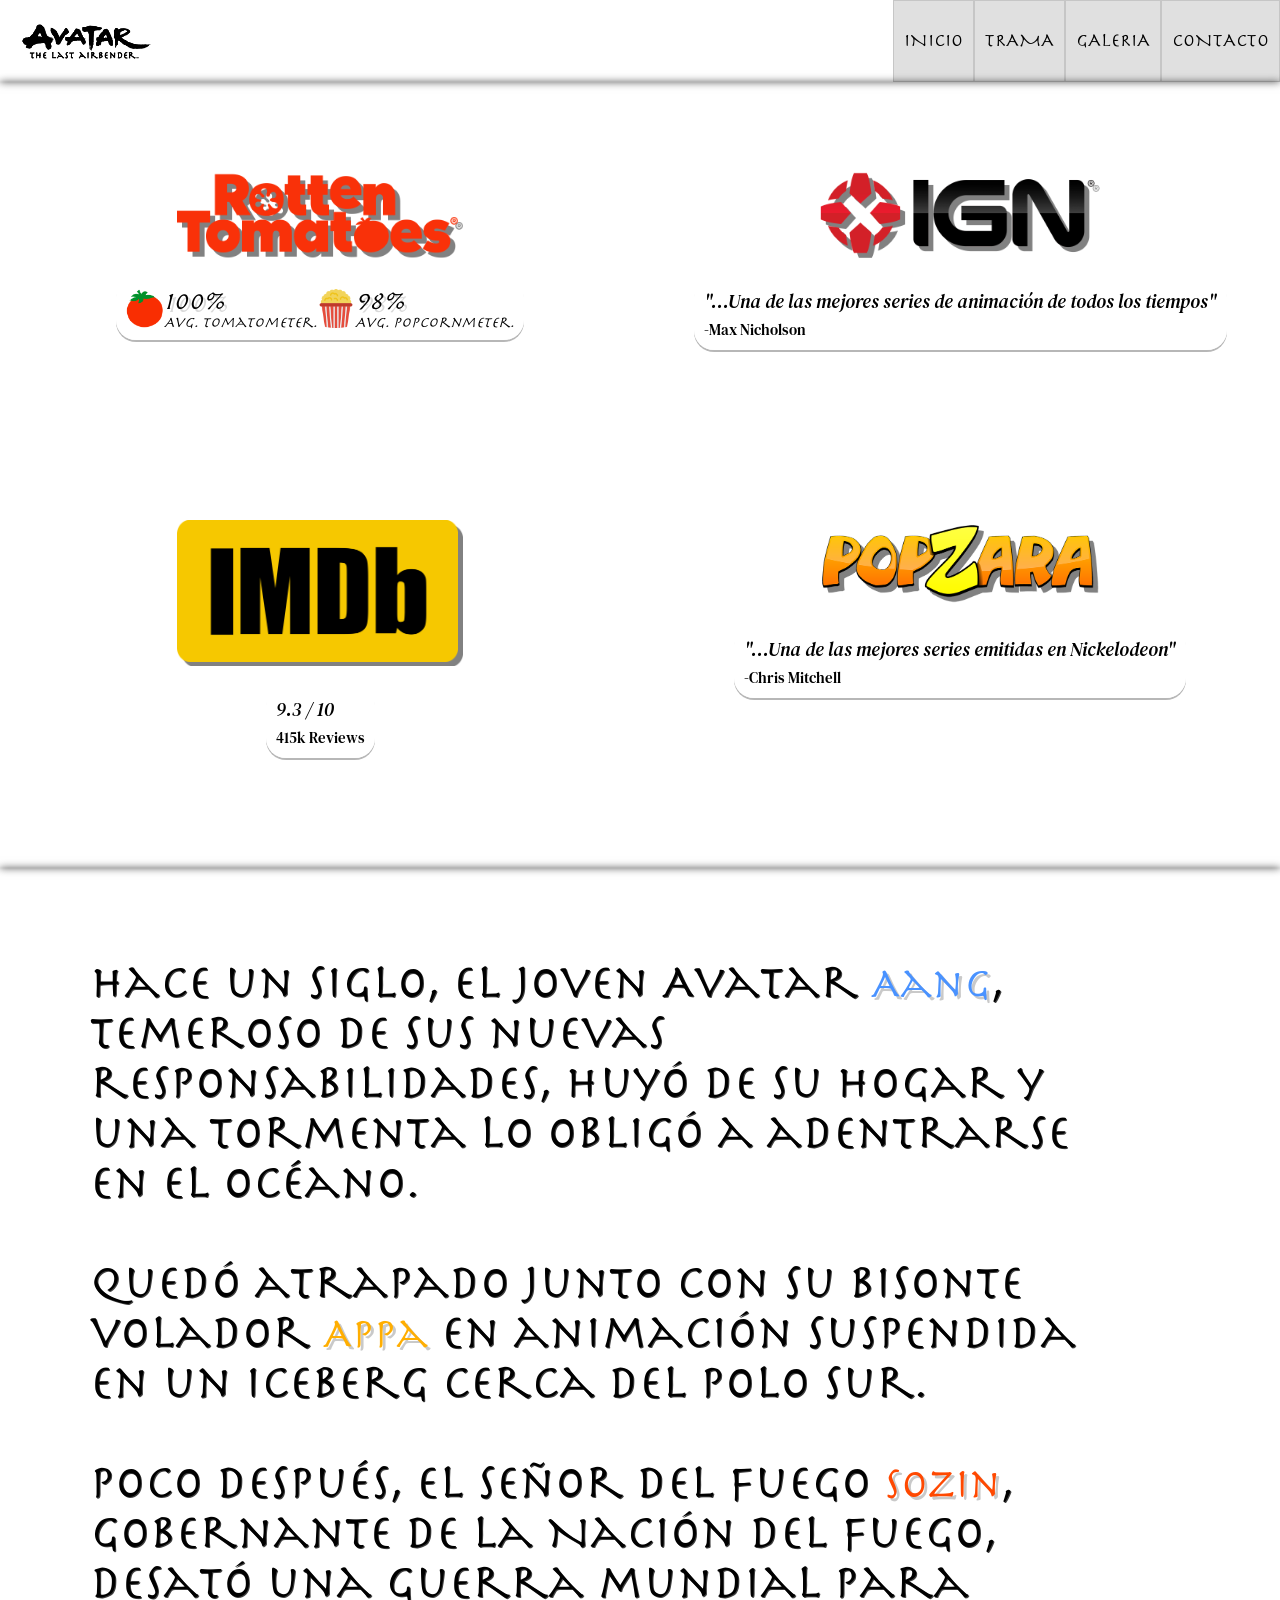
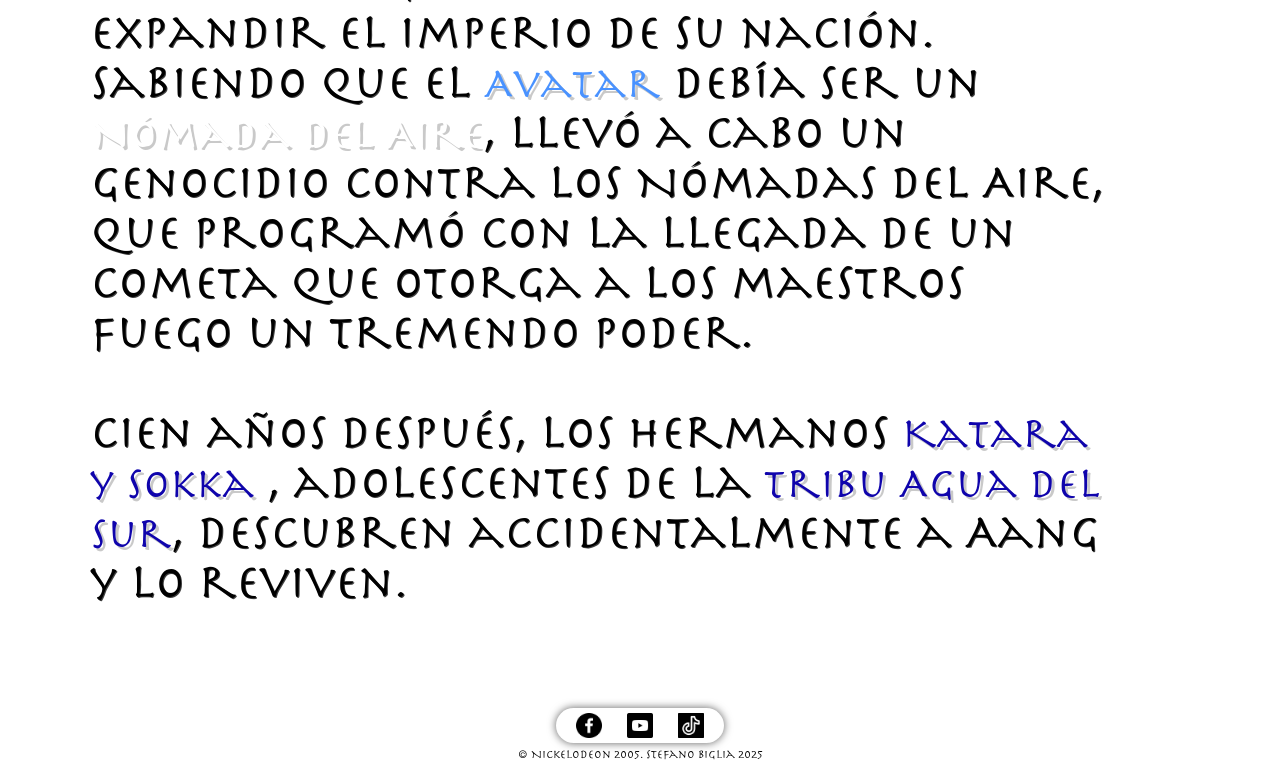
<file: index.html>
<!DOCTYPE html>
<html lang="es">
<head>
    <meta charset="UTF-8">
    <meta name="viewport" content="width=device-width, initial-scale=1.0">
    <title>Avatar: The Last Airbender. Sitio Web No Oficial (Inicio)</title>
    <link rel="stylesheet" type="text/css" href="./css/style.css"/>
    <link rel="preconnect" href="https://fonts.googleapis.com">
    <link rel="preconnect" href="https://fonts.gstatic.com" crossorigin>
    <link href="https://fonts.googleapis.com/css2?family=DM+Serif+Text:ital@0;1&display=swap" rel="stylesheet">
    <link rel="preconnect" href="https://fonts.googleapis.com">
    <link rel="preconnect" href="https://fonts.gstatic.com" crossorigin>
    <link href="https://fonts.googleapis.com/css2?family=DM+Serif+Text:ital@0;1&family=Merriweather:ital,opsz,wght@0,18..144,300..900;1,18..144,300..900&family=Tektur:wght@400..900&display=swap" rel="stylesheet">
</head>
<body>
    <header>
        <a href="index.html"><img id="imagen_logo" src="./imagenes/logo_atla.png" alt="Logo de Avatar: The Last Airbender"> </a>
        <div id="boton_hamburguesa" class="shadow_bg"><img src="./imagenes/menu_hamburguesa.png" style="height: 100%;"></div>
        <nav id="navegador_header">
            <a href="index.html"><p>INICIO</p></a>
            <a href="trama.html"><p>TRAMA</p></a>
            <a href="galeria.html"><p>GALERIA</p></a>
            <a href="contacto.html"><p>CONTACTO</p></a>
        </nav>
    </header>

    <section class="container_styles shadow_bg">
        <video class="video_background" src="./imagenes/video_background.mp4" autoplay muted loop></video>    
        <div id="reviews_wrapper">
            <article class="container_review">
                <a href="https://www.rottentomatoes.com/tv/avatar_the_last_airbender" target="_blank" rel="noopener noreferrer">
                    <img src="./imagenes/rotten tomatoes.png" alt="Logo de Rotten Tomatoes.">
                </a>
                <div id="tomatometer_reviews">
                    <img src="./imagenes/Rotten_Tomatoes score.png" alt="Icono de Tomatometer.">
                    <div>
                        <p class="tomatometer_main_text">
                            100%
                        </p>
                        <p class="tomatometer_secondary_text">
                            Avg. Tomatometer.
                        </p>
                    </div>
                    <img src="./imagenes/popcornmeter.png" alt="Icono de Popcornmeter.">
                    <div>
                        <p class="tomatometer_main_text">
                            98%
                        </p>
                        <p class="tomatometer_secondary_text">
                            Avg. Popcornmeter.
                        </p>
                    </div>
                </div>         
            </article>

            <article class="container_review">
                <a href="https://www.ign.com/articles/2015/10/06/avatar-the-last-airbender-the-complete-series-dvd-review" target="_blank" rel="noopener noreferrer">
                    <img src="./imagenes/ign logo.png" alt="Logo de IGN">
                </a>
                <div>
                    <p class="review_main_text">"...Una de las mejores series de animación de todos los tiempos"</p>
                    <p class="review_secondary_text" style="margin-top: 5px;">-Max Nicholson</p>
                </div>         
            </article>

            <article class="container_review">
                <a href="https://www.imdb.com/title/tt0417299/" target="_blank" rel="noopener noreferrer"><img src="./imagenes/imbd.png" alt="Logo de IMDB"></a>
                <div>
                    <p class="review_main_text">9.3 / 10</p>
                    <p class="review_secondary_text" style="margin-top: 5px;">415k Reviews</p>
                </div>         
            </article>

            <article class="container_review">
                <a href="https://www.popzara.com/movies/blu-ray-dvd-reviews/avatar-the-last-airbender-the-complete-series/" target="_blank" rel="noopener noreferrer"><img src="./imagenes/popzara_logo.png" alt="Logo de Popzara"></a>
                <div>
                    <p class="review_main_text">"...Una de las mejores series emitidas en Nickelodeon"</p>
                    <p class="review_secondary_text" style="margin-top: 5px;">-Chris Mitchell</p>
                </div>         
            </article>
        </div>     
    </section>

    <section id="container_sinapsis" class="container_styles">
        <video id="video_sinapsis" class="video_background" src="./imagenes/video_sinapsis.mp4" autplay muted loop></video>
        <p class="texto_sinapsis">
            Hace un siglo, el joven Avatar <span class="texto_remarcado" style="color: rgb(73, 146, 255);">Aang</span>, temeroso de sus nuevas responsabilidades, huyó de su hogar y una tormenta lo obligó a adentrarse en el océano.<br><br>
            Quedó atrapado junto con su bisonte volador <span class="texto_remarcado" style="color: rgb(255, 174, 1);">Appa</span> en animación suspendida en un iceberg cerca del Polo Sur.<br><br>
            Poco después, el Señor del Fuego <span class="texto_remarcado" style="color: rgb(255, 73, 1);">Sozin</span>, gobernante de la Nación del Fuego, desató una guerra mundial para expandir el imperio de su nación. Sabiendo que el <span class="texto_remarcado" style="color: rgb(73, 146, 255);">Avatar</span> debía ser un <span class="texto_remarcado" style="color: rgb(255, 255, 255);">Nómada del Aire</span>, llevó a cabo un genocidio contra los Nómadas del Aire, que programó con la llegada de un cometa que otorga a los maestros fuego un tremendo poder.<br><br>
            Cien años después, los hermanos <span class="texto_remarcado" style="color: rgb(15, 4, 172);">Katara y Sokka</span> , adolescentes de la <span class="texto_remarcado" style="color: rgb(15, 4, 172);">Tribu Agua del Sur</span>, descubren accidentalmente a Aang y lo reviven.
        </p>
        <footer>
            <div id="redes_sociales_footer">
                <a href="https://www.facebook.com/avatarthelastairbenderla/?brand_redir=104956949616#" target="_blank" rel="noopener noreferrer"><img src="./imagenes/facebook.png" alt="Icono de Facebook."></a>
                <a href="https://www.youtube.com/@avatarthelastairbender" target="_blank" rel="noopener noreferrer"><img src="./imagenes/youtube.png" alt="Icono de Youtube."></a>
                <a href="https://www.tiktok.com/@AvatarLegends" target="_blank" rel="noopener noreferrer"><img src="./imagenes/tiktok.png" alt="Icono de Tiktok."></a>
            </div>
            <p id="texto_footer">© Nickelodeon 2005. Stefano Biglia 2025</p>
        </footer>
    </section>
    <script>
        const botonHamburguesa = document.getElementById('boton_hamburguesa');
        const navHeader = document.getElementById('navegador_header');

        botonHamburguesa.addEventListener('click', () => {
            navHeader.classList.toggle('active');
            botonHamburguesa.classList.toggle('click');
        });
    </script> 
</body>
</html>
</file>
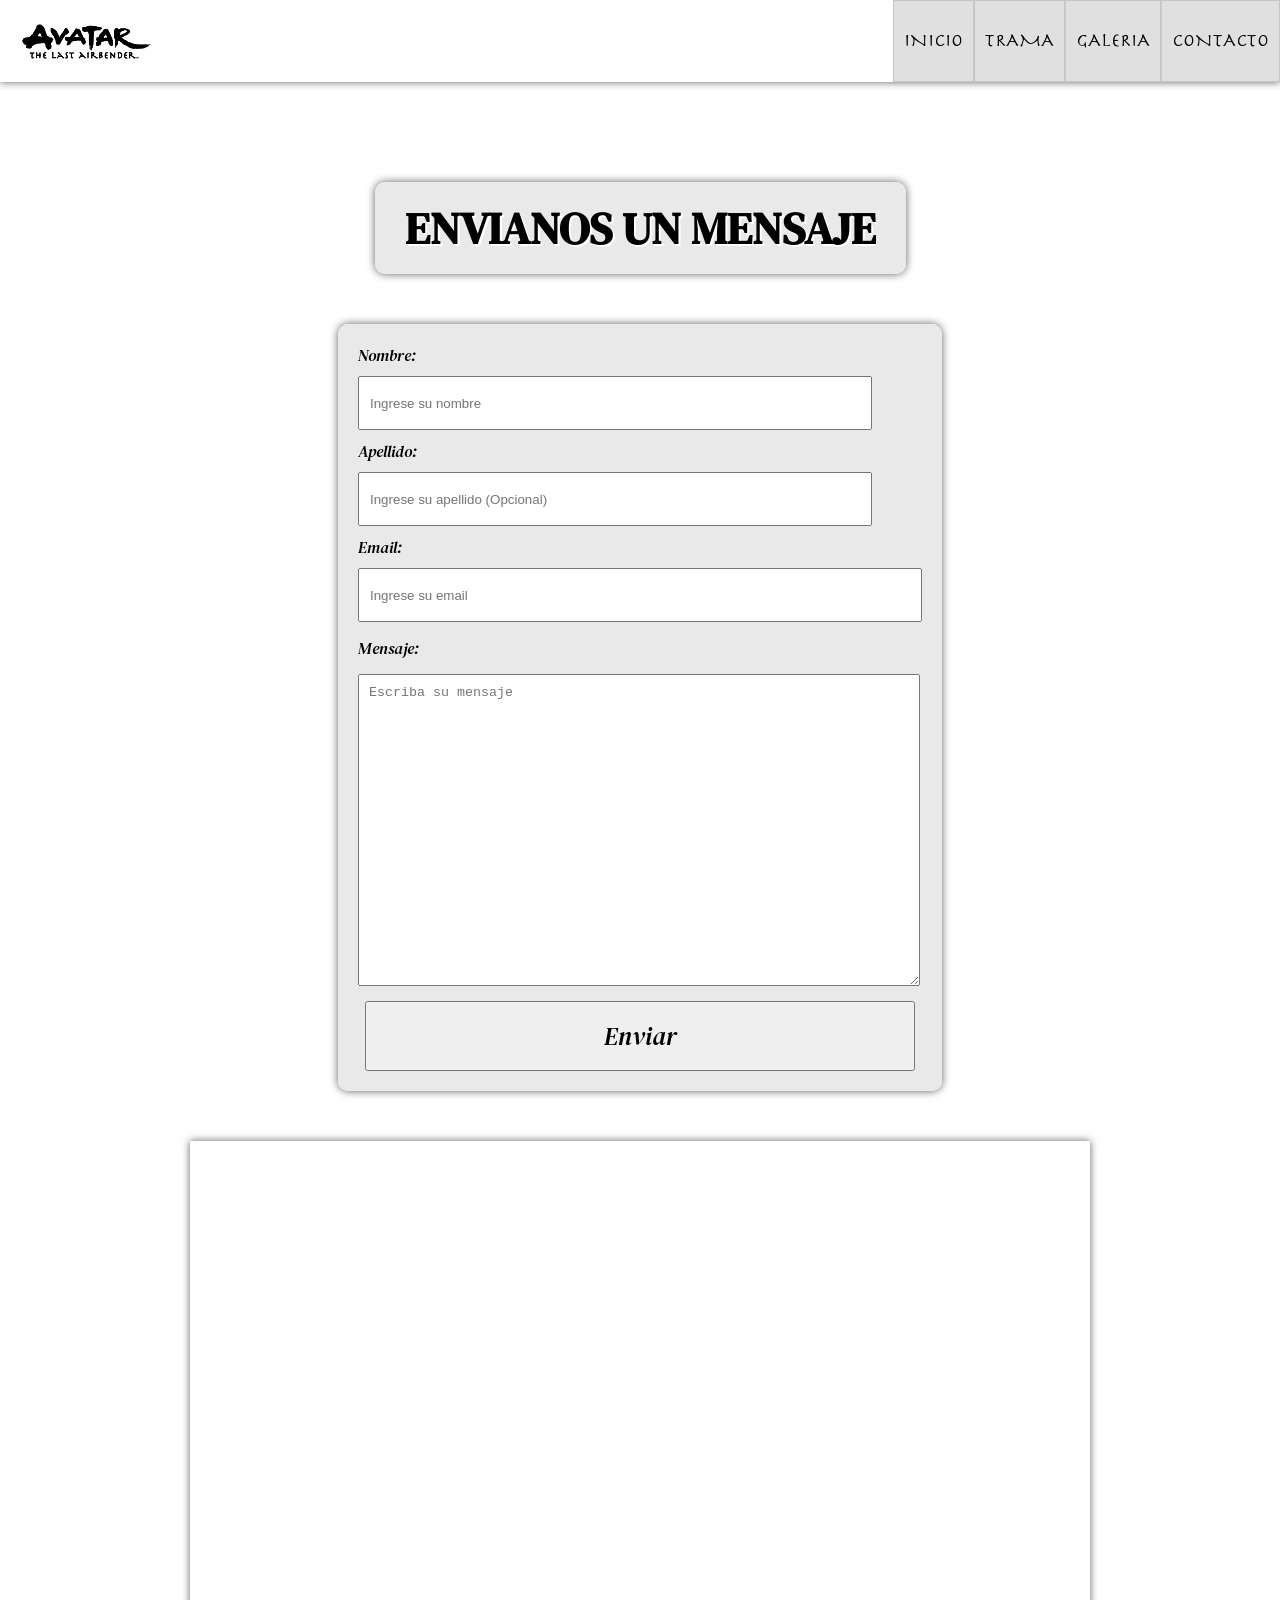
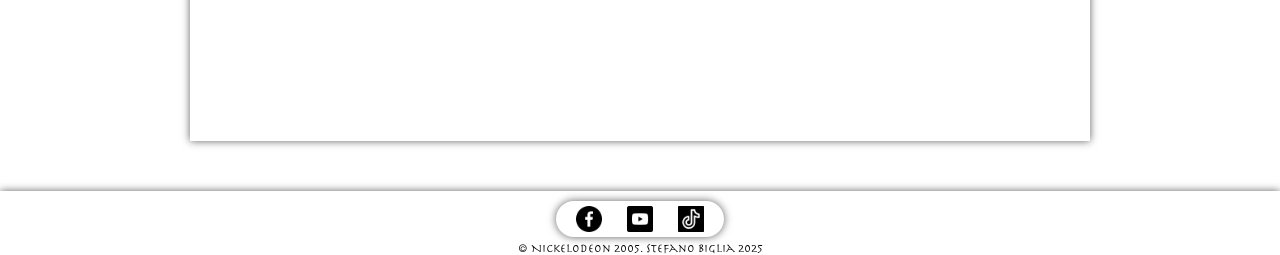
<file: contacto.html>
<!DOCTYPE html>
<html lang="es">
<head>
    <meta charset="UTF-8">
    <meta name="viewport" content="width=device-width, initial-scale=1.0">
    <title>Avatar: The Last Airbender. Sitio Web No Oficial (Contacto)</title>
    <link rel="stylesheet" type="text/css" href="./css/style.css"/>
    <link rel="preconnect" href="https://fonts.googleapis.com">
    <link rel="preconnect" href="https://fonts.gstatic.com" crossorigin>
    <link href="https://fonts.googleapis.com/css2?family=DM+Serif+Text:ital@0;1&display=swap" rel="stylesheet">
    <link rel="preconnect" href="https://fonts.googleapis.com">
    <link rel="preconnect" href="https://fonts.gstatic.com" crossorigin>
    <link href="https://fonts.googleapis.com/css2?family=DM+Serif+Text:ital@0;1&family=Merriweather:ital,opsz,wght@0,18..144,300..900;1,18..144,300..900&family=Tektur:wght@400..900&display=swap" rel="stylesheet">
</head>
<body>
    <header class="shadow_bg">
        <a href="index.html"><img id="imagen_logo" src="./imagenes/logo_atla.png" alt="Logo de Avatar: The Last Airbender"> </a>
        <div id="boton_hamburguesa" class="shadow_bg"><img src="./imagenes/menu_hamburguesa.png" style="height: 100%;"></div>
        <nav id="navegador_header">
            <a href="index.html"><p>INICIO</p></a>
            <a href="trama.html"><p>TRAMA</p></a>
            <a href="galeria.html"><p>GALERIA</p></a>
            <a href="contacto.html"><p>CONTACTO</p></a>
        </nav>
    </header>
    <div id="main_container_contacto" class="container_styles">
        <video class="video_background" src="./imagenes/video_background.mp4" autoplay muted loop></video> 
        <section id="container_contacto">
            <h1 id="h1_contacto" class="shadow_bg"><p>ENVIANOS UN MENSAJE</p></h1>
            <div id="form_wrapper" class="shadow_bg">
                <form action="contacto.html" method="get" id="form_contacto">
                    <label for="nombre">Nombre:</label>
                    <input type="text" id="nombre" name="nombre" placeholder="Ingrese su nombre" required/>
                    <label for="apellido">Apellido:</label>
                    <input type="text" id="apellido" name="apellido" placeholder="Ingrese su apellido (Opcional)"/>
                    <label for="email">Email:</label>
                    <input type="email" id="email" name="email" placeholder="Ingrese su email" required/>          
                </form>
                <label for="mensaje">Mensaje:</label>
                <textarea form="form_contacto" placeholder="Escriba su mensaje" id="mensaje" name="mensaje" required></textarea>
                <div id="button_wrapper">
                    <button id="boton_enviar" form="form_contacto"><p>Enviar</p></button>
                </div>
            </div> 
        </section>
        <iframe id="mapa_google" class="shadow_bg" src="https://www.google.com/maps/embed?pb=!1m18!1m12!1m3!1d3282.5591441865326!2d-58.604605923529405!3d-34.64057945944709!2m3!1f0!2f0!3f0!3m2!1i1024!2i768!4f13.1!3m3!1m2!1s0x95bc951c0fe2d9f5%3A0x9f1c540898efecbe!2sUTN%20HAEDO!5e0!3m2!1ses-419!2sar!4v1758994268996!5m2!1ses-419!2sar" width="900" height="600" style="border:0;" allowfullscreen="" loading="lazy" referrerpolicy="no-referrer-when-downgrade"></iframe>   
    </div>

    <footer class="shadow_bg">
        <div id="redes_sociales_footer">
            <a href="https://www.facebook.com/avatarthelastairbenderla/?brand_redir=104956949616#" target="_blank" rel="noopener noreferrer"><img src="./imagenes/facebook.png" alt="Icono de Facebook."></a>
            <a href="https://www.youtube.com/@avatarthelastairbender" target="_blank" rel="noopener noreferrer"><img src="./imagenes/youtube.png" alt="Icono de Youtube."></a>
            <a href="https://www.tiktok.com/@AvatarLegends" target="_blank" rel="noopener noreferrer"><img src="./imagenes/tiktok.png" alt="Icono de Tiktok."></a>
        </div>
        <p id="texto_footer">© Nickelodeon 2005. Stefano Biglia 2025</p>
    </footer>
    
    <script>
        const botonHamburguesa = document.getElementById('boton_hamburguesa');
        const navHeader = document.getElementById('navegador_header');

        botonHamburguesa.addEventListener('click', () => {
            navHeader.classList.toggle('active');
            botonHamburguesa.classList.toggle('click');
        });
    </script> 
</body>
</html>
</file>
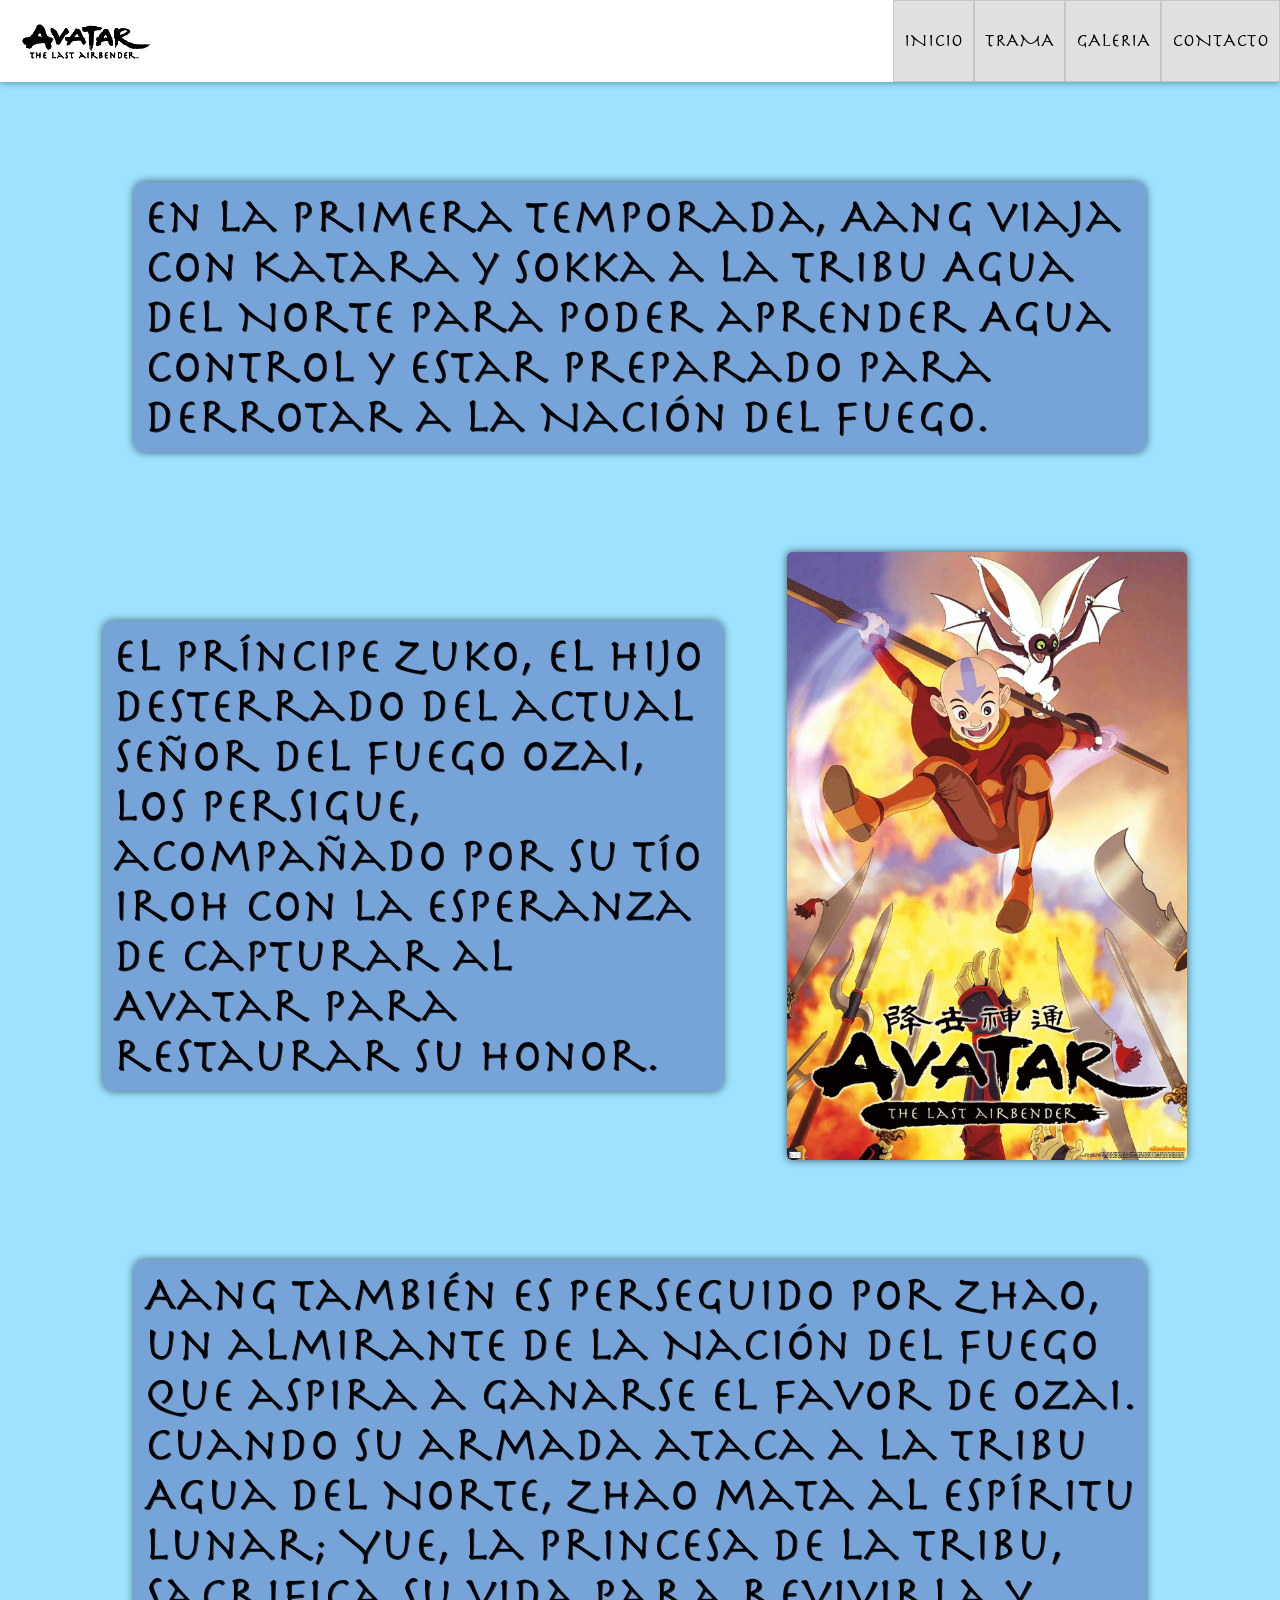
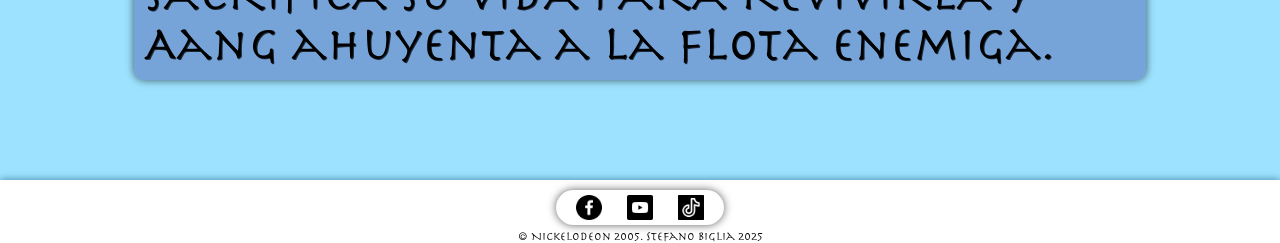
<file: temporada_1.html>
<!DOCTYPE html>
<html lang="en">
<head>
    <meta charset="UTF-8">
    <meta name="viewport" content="width=device-width, initial-scale=1.0">
    <title>Avatar: The Last Airbender. Sitio Web No Oficial (Temporada 1)</title>
    <link rel="stylesheet" type="text/css" href="./css/style.css"/>
    <link rel="preconnect" href="https://fonts.googleapis.com">
    <link rel="preconnect" href="https://fonts.gstatic.com" crossorigin>
    <link href="https://fonts.googleapis.com/css2?family=DM+Serif+Text:ital@0;1&display=swap" rel="stylesheet">
    <link rel="preconnect" href="https://fonts.googleapis.com">
    <link rel="preconnect" href="https://fonts.gstatic.com" crossorigin>
    <link href="https://fonts.googleapis.com/css2?family=DM+Serif+Text:ital@0;1&family=Merriweather:ital,opsz,wght@0,18..144,300..900;1,18..144,300..900&family=Tektur:wght@400..900&display=swap" rel="stylesheet">
</head>
</head>
<body>
    <header>
        <a href="index.html"><img id="imagen_logo" src="./imagenes/logo_atla.png" alt="Logo de Avatar: The Last Airbender"> </a>
        <div id="boton_hamburguesa" class="shadow_bg"><img src="./imagenes/menu_hamburguesa.png" style="height: 100%;"></div>
        <nav id="navegador_header">
            <a href="index.html"><p>INICIO</p></a>
            <a href="trama.html"><p>TRAMA</p></a>
            <a href="galeria.html"><p>GALERIA</p></a>
            <a href="contacto.html"><p>CONTACTO</p></a>
        </nav>
    </header>
    <section class="container_principal_temporada container_styles shadow bg">
        <div class="sinapsis_temporada" style="background-color: rgba(0, 183, 255, 0.386);">
            <p class="texto_sinapsis shadow_bg" style="background-color: #343a975f;">
                En la primera temporada, Aang viaja con Katara y Sokka a la Tribu Agua del Norte para poder aprender Agua Control y estar preparado para derrotar a la Nación del Fuego.
            </p>
            <div class="container_sinapsis_imagen">
                <p class="texto_sinapsis texto_imagen shadow_bg" style="background-color: #343a975f;">
                    El Príncipe Zuko, el hijo desterrado del actual Señor del Fuego Ozai, los persigue, acompañado por su tío Iroh con la esperanza de capturar al Avatar para restaurar su honor.
                </p>
                <img src="./imagenes/season1 banner.jpg" class="imagen_sinapsis shadow_bg" alt="Banner de Avatar: The Last Airbender (Temporada 1)">
            </div>
            <p class="texto_sinapsis shadow_bg" style="background-color: #343a975f;">
                Aang también es perseguido por Zhao, un almirante de la Nación del Fuego que aspira a ganarse el favor de Ozai. Cuando su armada ataca a la Tribu Agua del Norte, Zhao mata al espíritu lunar; Yue, la princesa de la tribu, sacrifica su vida para revivirla y Aang ahuyenta a la flota enemiga.
            </p>     
        </div>
    </section>
    <footer class="shadow_bg">
        <div id="redes_sociales_footer">
            <a href="https://www.facebook.com/avatarthelastairbenderla/?brand_redir=104956949616#" target="_blank" rel="noopener noreferrer"><img src="./imagenes/facebook.png" alt="Icono de Facebook."></a>
            <a href="https://www.youtube.com/@avatarthelastairbender" target="_blank" rel="noopener noreferrer"><img src="./imagenes/youtube.png" alt="Icono de Youtube."></a>
            <a href="https://www.tiktok.com/@AvatarLegends" target="_blank" rel="noopener noreferrer"><img src="./imagenes/tiktok.png" alt="Icono de Tiktok."></a>
        </div>
        <p id="texto_footer">© Nickelodeon 2005. Stefano Biglia 2025</p>
    </footer>
    <script>
        const botonHamburguesa = document.getElementById('boton_hamburguesa');
        const navHeader = document.getElementById('navegador_header');

        botonHamburguesa.addEventListener('click', () => {
            navHeader.classList.toggle('active');
            botonHamburguesa.classList.toggle('click');
        });
    </script>    
</body>
</html>
</file>
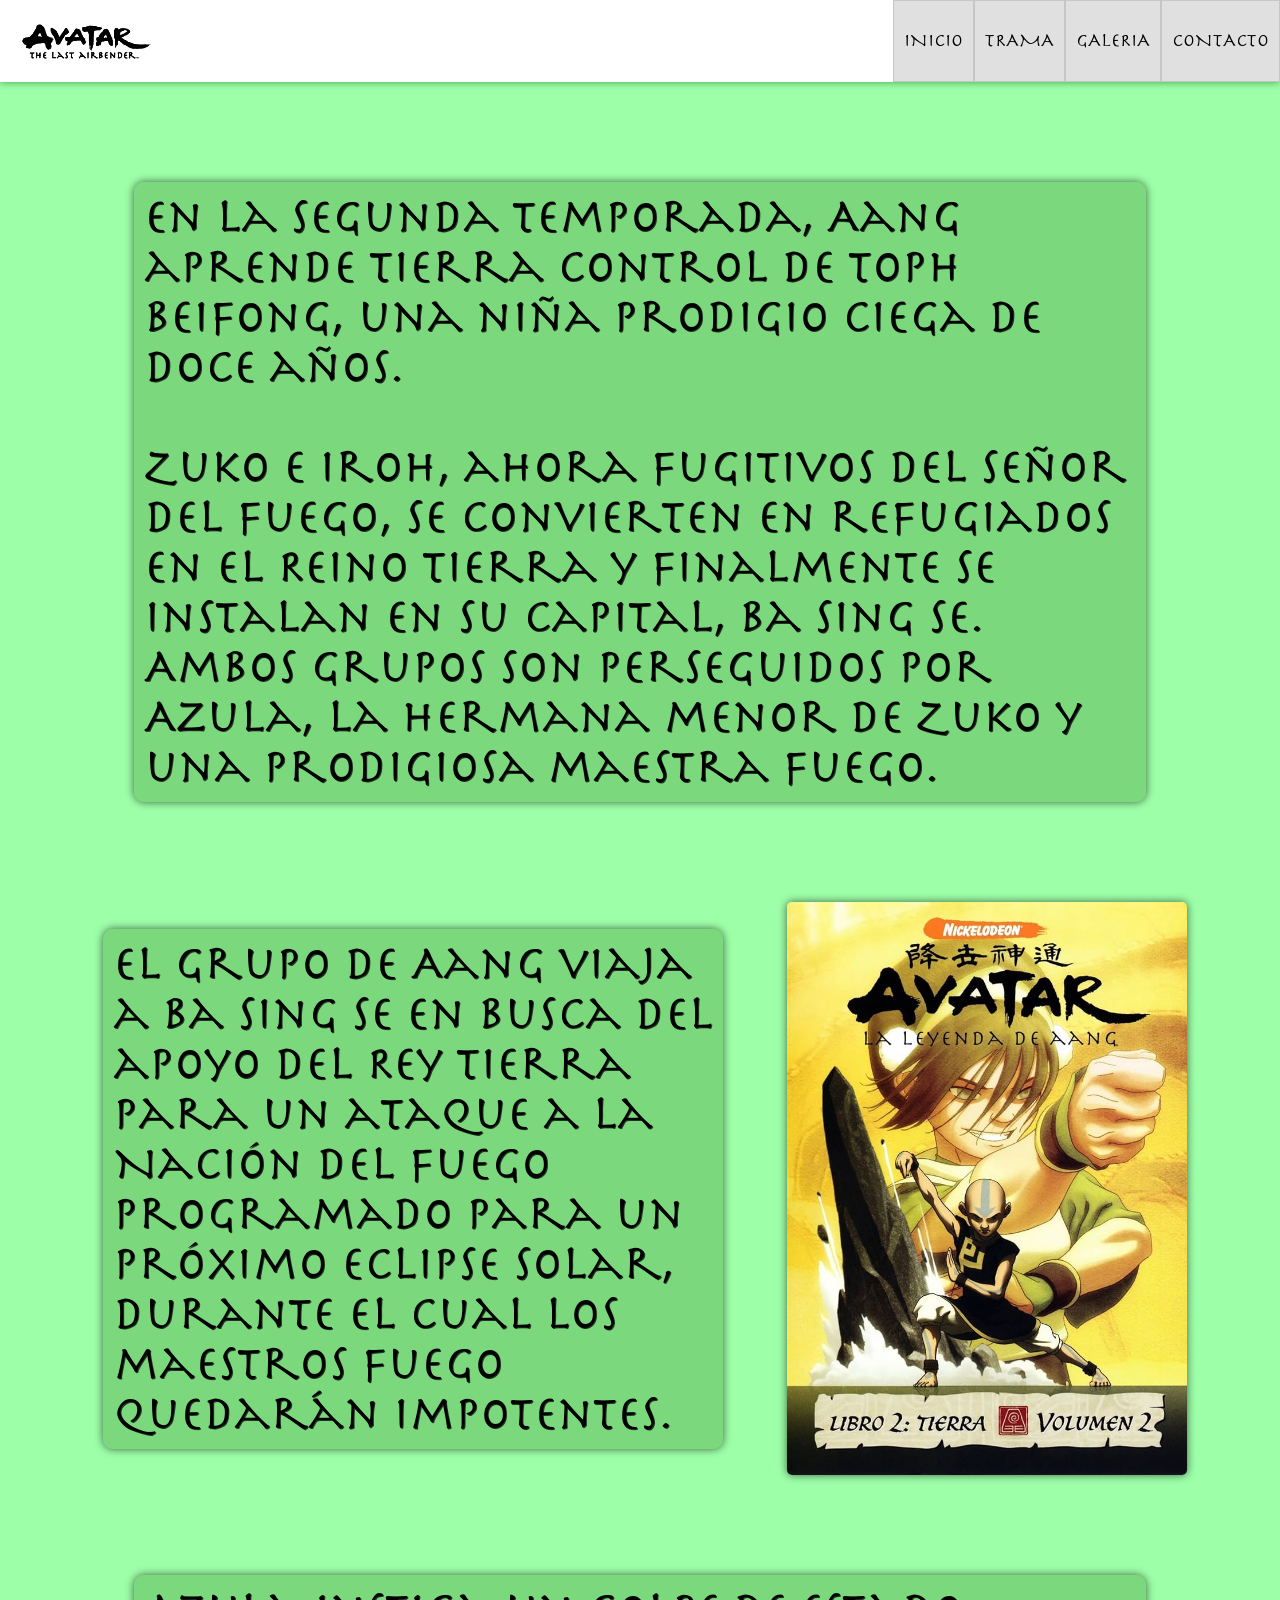
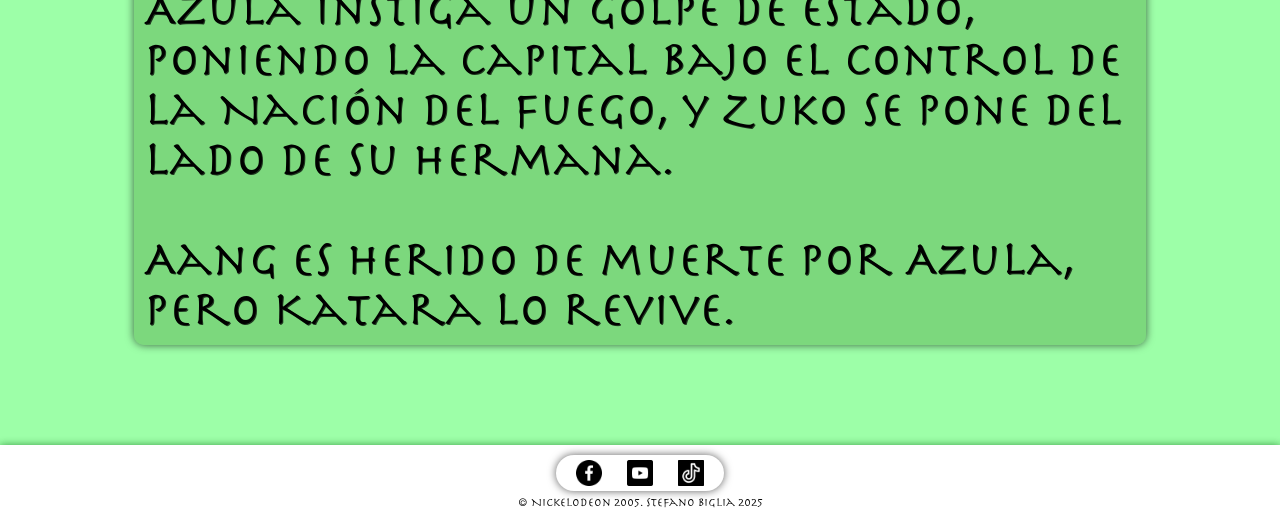
<file: temporada_2.html>
<!DOCTYPE html>
<html lang="en">
<head>
    <meta charset="UTF-8">
    <meta name="viewport" content="width=device-width, initial-scale=1.0">
    <title>Avatar: The Last Airbender. Sitio Web No Oficial (Temporada 2)</title>
    <link rel="stylesheet" type="text/css" href="./css/style.css"/>
    <link rel="preconnect" href="https://fonts.googleapis.com">
    <link rel="preconnect" href="https://fonts.gstatic.com" crossorigin>
    <link href="https://fonts.googleapis.com/css2?family=DM+Serif+Text:ital@0;1&display=swap" rel="stylesheet">
    <link rel="preconnect" href="https://fonts.googleapis.com">
    <link rel="preconnect" href="https://fonts.gstatic.com" crossorigin>
    <link href="https://fonts.googleapis.com/css2?family=DM+Serif+Text:ital@0;1&family=Merriweather:ital,opsz,wght@0,18..144,300..900;1,18..144,300..900&family=Tektur:wght@400..900&display=swap" rel="stylesheet">
</head>
</head>
<body>
    <header>
        <a href="index.html"><img id="imagen_logo" src="./imagenes/logo_atla.png" alt="Logo de Avatar: The Last Airbender"> </a>
        <div id="boton_hamburguesa" class="shadow_bg"><img src="./imagenes/menu_hamburguesa.png" style="height: 100%;"></div>
        <nav id="navegador_header">
            <a href="index.html"><p>INICIO</p></a>
            <a href="trama.html"><p>TRAMA</p></a>
            <a href="galeria.html"><p>GALERIA</p></a>
            <a href="contacto.html"><p>CONTACTO</p></a>
        </nav>
    </header>
    <section class="container_principal_temporada container_styles shadow bg">
        <div class="sinapsis_temporada" style="background-color: rgba(0, 255, 30, 0.386);">
            <p class="texto_sinapsis shadow_bg" style="background-color: #4397345f;">
                En la segunda temporada, Aang aprende Tierra Control de Toph Beifong, una niña prodigio ciega de doce años.<br><br>
                Zuko e Iroh, ahora fugitivos del Señor del Fuego, se convierten en refugiados en el Reino Tierra y finalmente se instalan en su capital, Ba Sing Se. Ambos grupos son perseguidos por Azula, la hermana menor de Zuko y una prodigiosa maestra Fuego.
            </p>
            <div class="container_sinapsis_imagen">
                <p class="texto_sinapsis texto_imagen shadow_bg" style="background-color: #4397345f;">
                    El grupo de Aang viaja a Ba Sing Se en busca del apoyo del Rey Tierra para un ataque a la Nación del Fuego programado para un próximo eclipse solar, durante el cual los maestros fuego quedarán impotentes.
                </p>
                <img src="./imagenes/season2 banner.jpg" class="imagen_sinapsis shadow_bg" alt="Banner de Avatar: The Last Airbender (Temporada 2)">
            </div>
            <p class="texto_sinapsis shadow_bg" style="background-color: #4397345f;">
                Azula instiga un golpe de Estado, poniendo la capital bajo el control de la Nación del Fuego, y Zuko se pone del lado de su hermana.<br><br>
                Aang es herido de muerte por Azula, pero Katara lo revive.
            </p>     
        </div>
    </section>
        <footer class="shadow_bg">
        <div id="redes_sociales_footer">
            <a href="https://www.facebook.com/avatarthelastairbenderla/?brand_redir=104956949616#" target="_blank" rel="noopener noreferrer"><img src="./imagenes/facebook.png" alt="Icono de Facebook."></a>
            <a href="https://www.youtube.com/@avatarthelastairbender" target="_blank" rel="noopener noreferrer"><img src="./imagenes/youtube.png" alt="Icono de Youtube."></a>
            <a href="https://www.tiktok.com/@AvatarLegends" target="_blank" rel="noopener noreferrer"><img src="./imagenes/tiktok.png" alt="Icono de Tiktok."></a>
        </div>
        <p id="texto_footer">© Nickelodeon 2005. Stefano Biglia 2025</p>
    </footer>
    <script>
        const botonHamburguesa = document.getElementById('boton_hamburguesa');
        const navHeader = document.getElementById('navegador_header');

        botonHamburguesa.addEventListener('click', () => {
            navHeader.classList.toggle('active');
            botonHamburguesa.classList.toggle('click');
        });
    </script> 
</body>
</html>
</file>
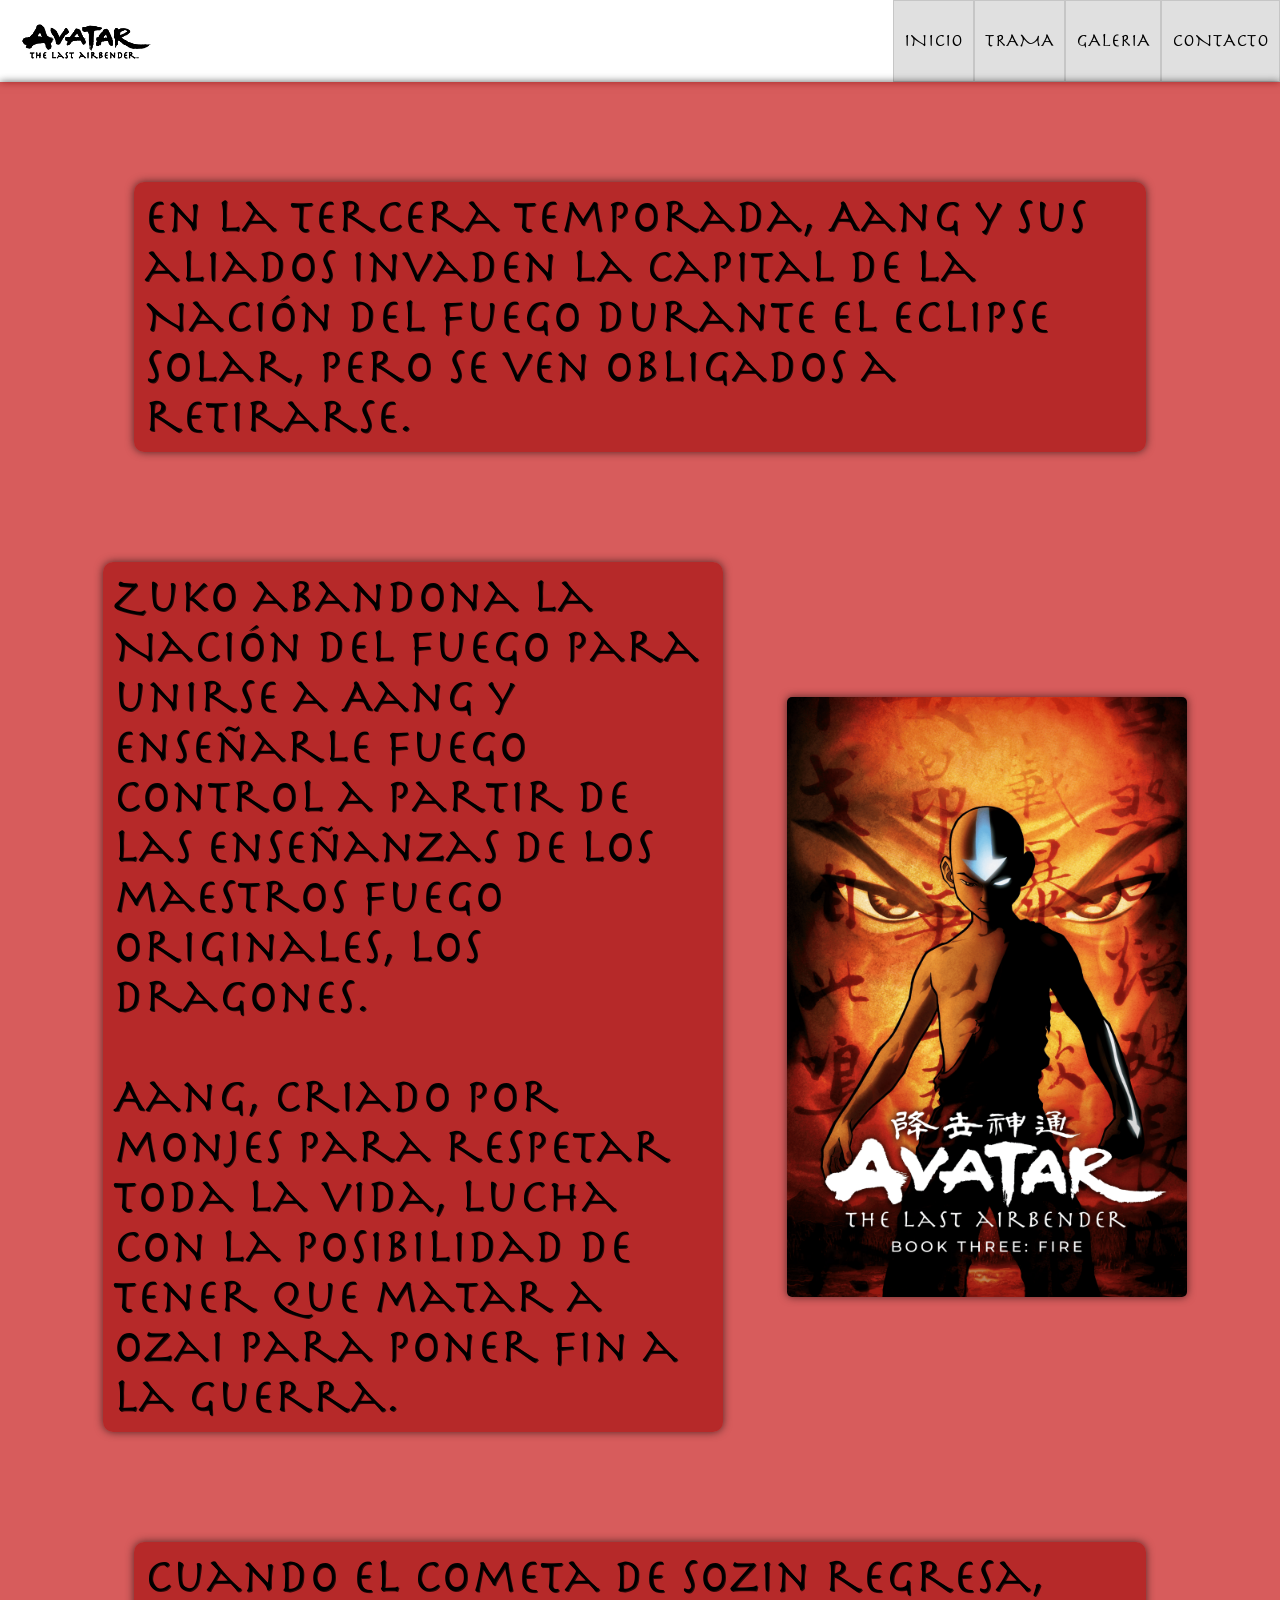
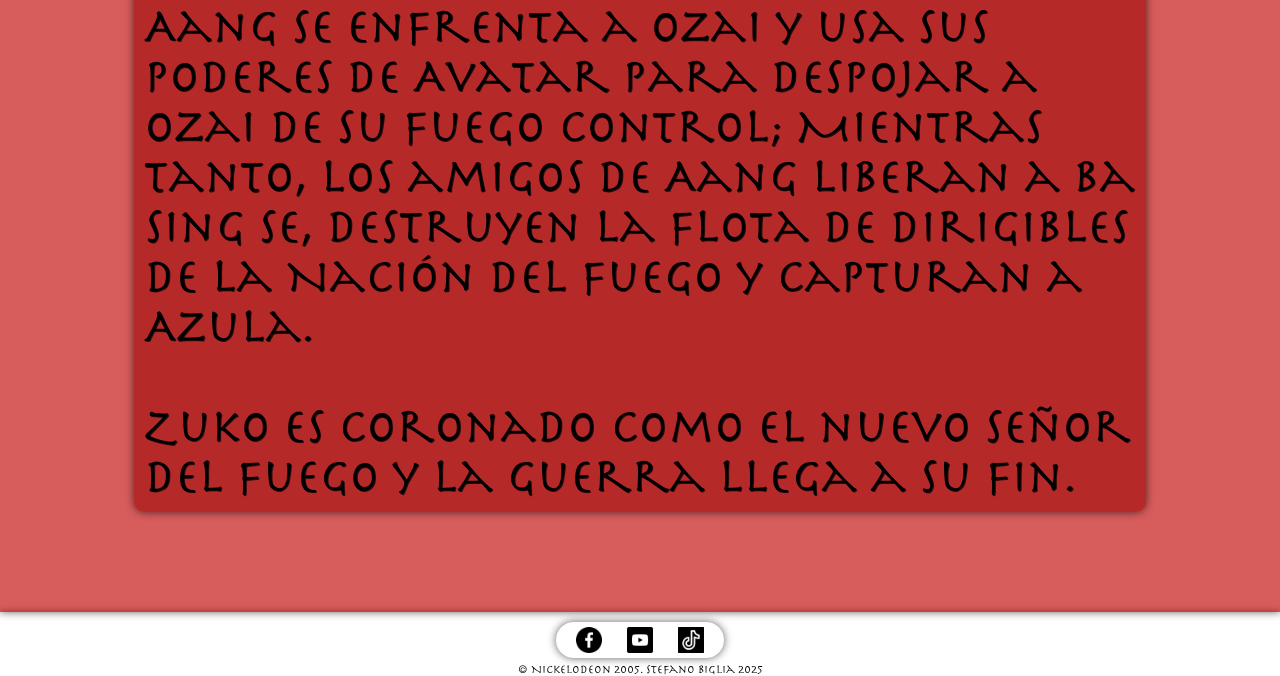
<file: temporada_3.html>
<!DOCTYPE html>
<html lang="en">
<head>
    <meta charset="UTF-8">
    <meta name="viewport" content="width=device-width, initial-scale=1.0">
    <title>Avatar: The Last Airbender. Sitio Web No Oficial (Temporada 3)</title>
    <link rel="stylesheet" type="text/css" href="./css/style.css"/>
    <link rel="preconnect" href="https://fonts.googleapis.com">
    <link rel="preconnect" href="https://fonts.gstatic.com" crossorigin>
    <link href="https://fonts.googleapis.com/css2?family=DM+Serif+Text:ital@0;1&display=swap" rel="stylesheet">
    <link rel="preconnect" href="https://fonts.googleapis.com">
    <link rel="preconnect" href="https://fonts.gstatic.com" crossorigin>
    <link href="https://fonts.googleapis.com/css2?family=DM+Serif+Text:ital@0;1&family=Merriweather:ital,opsz,wght@0,18..144,300..900;1,18..144,300..900&family=Tektur:wght@400..900&display=swap" rel="stylesheet">
</head>
</head>
<body>
    <header>
        <a href="index.html"><img id="imagen_logo" src="./imagenes/logo_atla.png" alt="Logo de Avatar: The Last Airbender"> </a>
        <div id="boton_hamburguesa" class="shadow_bg"><img src="./imagenes/menu_hamburguesa.png" style="height: 100%;"></div>
        <nav id="navegador_header">
            <a href="index.html"><p>INICIO</p></a>
            <a href="trama.html"><p>TRAMA</p></a>
            <a href="galeria.html"><p>GALERIA</p></a>
            <a href="contacto.html"><p>CONTACTO</p></a>
        </nav>
    </header>
    <section class="container_principal_temporada container_styles shadow_bg">
        <div class="sinapsis_temporada" style="background-color: rgba(194, 5, 5, 0.651);">
            <p class="texto_sinapsis shadow_bg" style="background-color: #a0060695;">
                En la tercera temporada, Aang y sus aliados invaden la capital de la Nación del Fuego durante el eclipse solar, pero se ven obligados a retirarse.
            </p>
            <div class="container_sinapsis_imagen">
                <p class="texto_sinapsis texto_imagen shadow_bg" style="background-color: #a0060695;">
                    Zuko abandona la Nación del Fuego para unirse a Aang y enseñarle Fuego Control a partir de las enseñanzas de los maestros Fuego originales, los dragones.<br><br>
                    Aang, criado por monjes para respetar toda la vida, lucha con la posibilidad de tener que matar a Ozai para poner fin a la guerra.               
                </p>
                <img src="./imagenes/season3 banner.png" class="imagen_sinapsis shadow_bg" alt="Banner de Avatar: The Last Airbender (Temporada 3)">
            </div>
            <p class="texto_sinapsis shadow_bg" style="background-color: #a0060695;">
                Cuando el cometa de Sozin regresa, Aang se enfrenta a Ozai y usa sus poderes de Avatar para despojar a Ozai de su Fuego Control; Mientras tanto, los amigos de Aang liberan a Ba Sing Se, destruyen la flota de dirigibles de la Nación del Fuego y capturan a Azula.<br><br>
                Zuko es coronado como el nuevo Señor del Fuego y la guerra llega a su fin.
            </p>     
        </div>
    </section>
    <footer class="shadow_bg">
        <div id="redes_sociales_footer">
            <a href="https://www.facebook.com/avatarthelastairbenderla/?brand_redir=104956949616#" target="_blank" rel="noopener noreferrer"><img src="./imagenes/facebook.png" alt="Icono de Facebook."></a>
            <a href="https://www.youtube.com/@avatarthelastairbender" target="_blank" rel="noopener noreferrer"><img src="./imagenes/youtube.png" alt="Icono de Youtube."></a>
            <a href="https://www.tiktok.com/@AvatarLegends" target="_blank" rel="noopener noreferrer"><img src="./imagenes/tiktok.png" alt="Icono de Tiktok."></a>
        </div>
        <p id="texto_footer">© Nickelodeon 2005. Stefano Biglia 2025</p>
    </footer>  
    <script>
        const botonHamburguesa = document.getElementById('boton_hamburguesa');
        const navHeader = document.getElementById('navegador_header');

        botonHamburguesa.addEventListener('click', () => {
            navHeader.classList.toggle('active');
            botonHamburguesa.classList.toggle('click');
        });
    </script>  
</body>
</html>
</file>
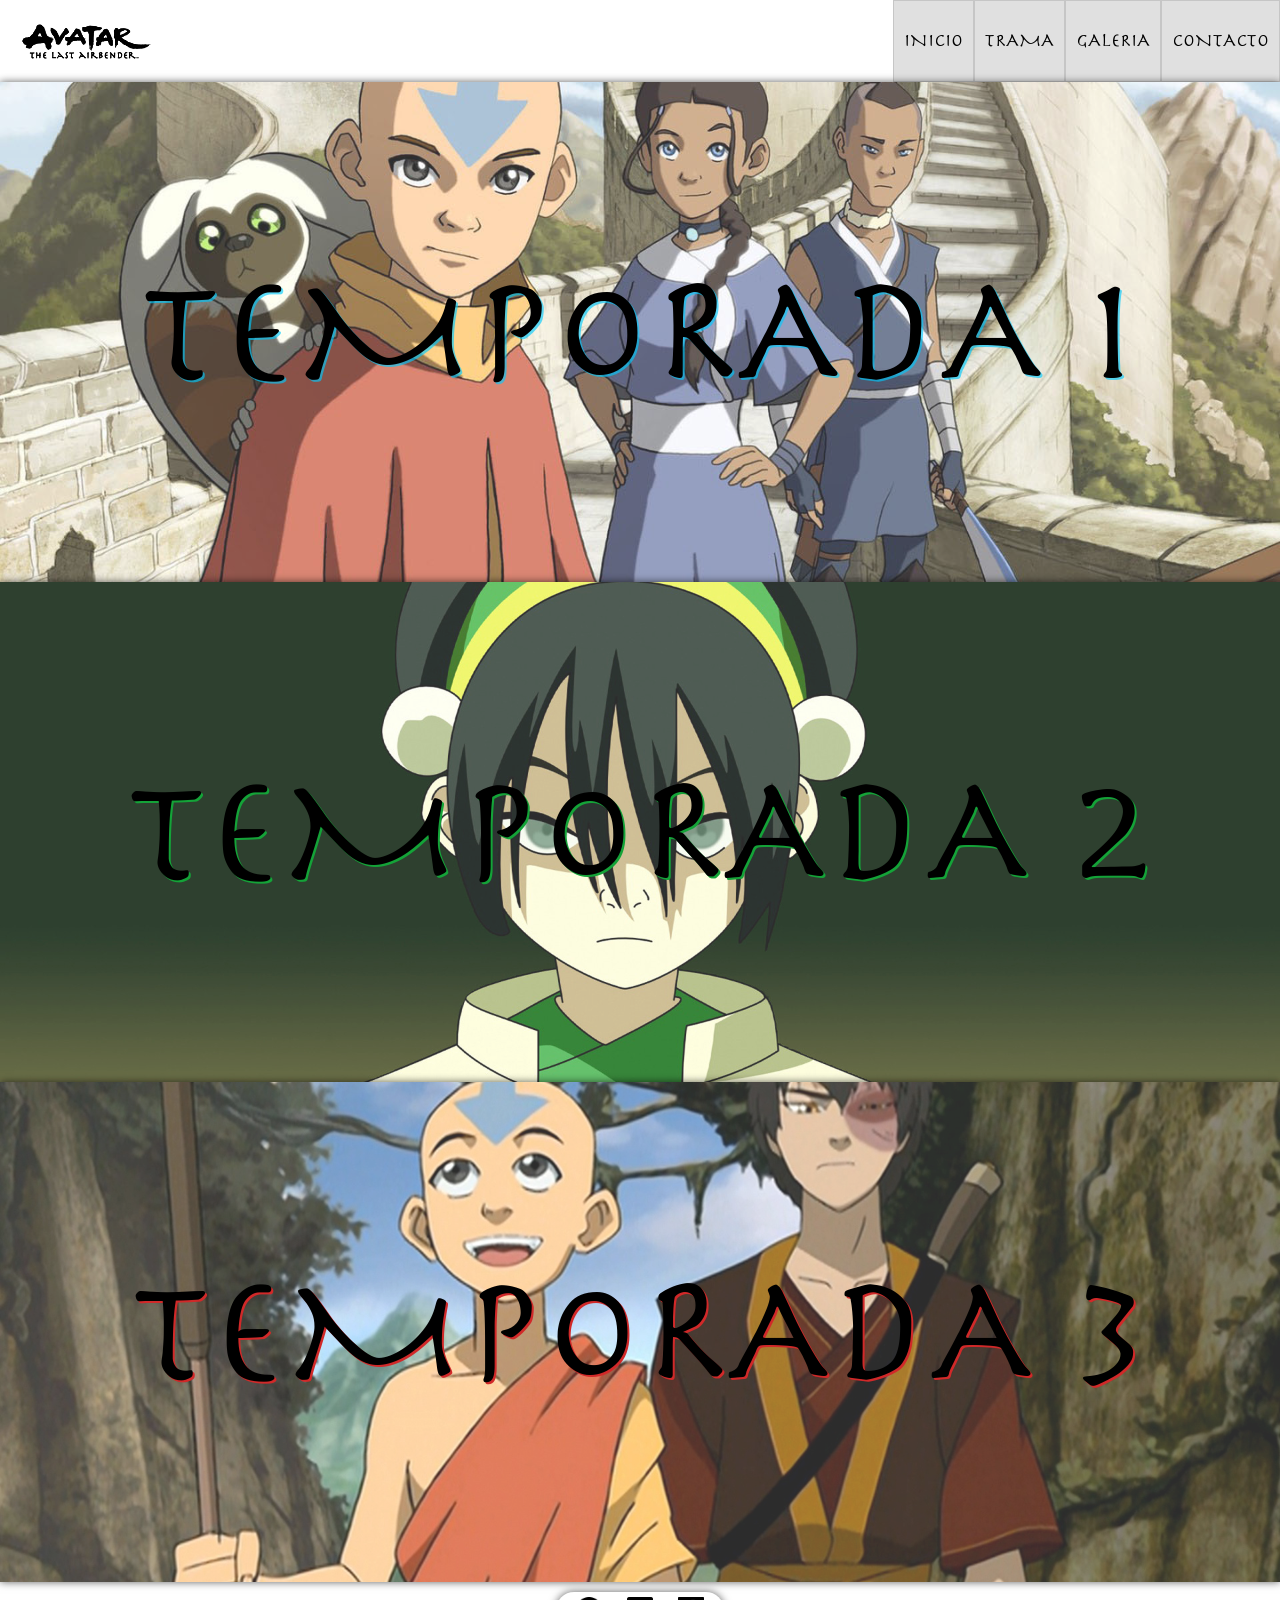
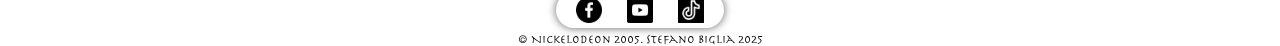
<file: trama.html>
<!DOCTYPE html>
<html lang="en">
<head>
    <meta charset="UTF-8">
    <meta name="viewport" content="width=device-width, initial-scale=1.0">
    <title>Avatar: The Last Airbender. Sitio Web No Oficial (Trama)</title>
    <link rel="stylesheet" type="text/css" href="./css/style.css"/>
    <link rel="preconnect" href="https://fonts.googleapis.com">
    <link rel="preconnect" href="https://fonts.gstatic.com" crossorigin>
    <link href="https://fonts.googleapis.com/css2?family=DM+Serif+Text:ital@0;1&display=swap" rel="stylesheet">
    <link rel="preconnect" href="https://fonts.googleapis.com">
    <link rel="preconnect" href="https://fonts.gstatic.com" crossorigin>
    <link href="https://fonts.googleapis.com/css2?family=DM+Serif+Text:ital@0;1&family=Merriweather:ital,opsz,wght@0,18..144,300..900;1,18..144,300..900&family=Tektur:wght@400..900&display=swap" rel="stylesheet">
</head>
</head>
<body>
    <header>
        <a href="index.html"><img id="imagen_logo" src="./imagenes/logo_atla.png" alt="Logo de Avatar: The Last Airbender"> </a>
        <div id="boton_hamburguesa" class="shadow_bg"><img src="./imagenes/menu_hamburguesa.png" style="height: 100%;"></div>
        <nav id="navegador_header">
            <a href="index.html"><p>INICIO</p></a>
            <a href="trama.html"><p>TRAMA</p></a>
            <a href="galeria.html"><p>GALERIA</p></a>
            <a href="contacto.html"><p>CONTACTO</p></a>
        </nav>
    </header>

    <section id="container_temporadas">
        <a class="wrapper_temporada shadow_bg" id="wrapper_temporada_1" href="temporada_1.html">
            <p class="numero_temporada" style="text-shadow: 2px 2px rgba(0, 202, 253, 0.637);">
                TEMPORADA 1
            </p>
        </a>
        <a class="wrapper_temporada shadow_bg" style="background-image: url(./imagenes/temporada\ 2.jpg);"  href="temporada_2.html">
            <p class="numero_temporada" style="text-shadow: 2px 2px rgb(20, 163, 56);">
                TEMPORADA 2
            </p>
        </a>
        <a class="wrapper_temporada shadow_bg" id="wrapper_temporada_3"  href="temporada_3.html">
            <p class="numero_temporada" style="text-shadow: 2px 2px rgb(209, 41, 41);">
                TEMPORADA 3
            </p>
        </a>
    </section>

    <footer class="footer_shadow">
            <div id="redes_sociales_footer">
                <a href="https://www.facebook.com/avatarthelastairbenderla/?brand_redir=104956949616#" target="_blank" rel="noopener noreferrer"><img src="./imagenes/facebook.png" alt="Icono de Facebook."></a>
                <a href="https://www.youtube.com/@avatarthelastairbender" target="_blank" rel="noopener noreferrer"><img src="./imagenes/youtube.png" alt="Icono de Youtube."></a>
                <a href="https://www.tiktok.com/@AvatarLegends" target="_blank" rel="noopener noreferrer"><img src="./imagenes/tiktok.png" alt="Icono de Tiktok."></a>
            </div>
            <p id="texto_footer">© Nickelodeon 2005. Stefano Biglia 2025</p>
    </footer>

    <script>
        const botonHamburguesa = document.getElementById('boton_hamburguesa');
        const navHeader = document.getElementById('navegador_header');

        botonHamburguesa.addEventListener('click', () => {
            navHeader.classList.toggle('active');
            botonHamburguesa.classList.toggle('click');
        });
    </script> 
    
</body>
</html>
</file>
<file: css/style.css>
@font-face {
    font-family: 'Herculanum';
    src: url('Herculanum.eot');
    src: url('Herculanum.eot?#iefix') format('embedded-opentype'),
        url('Herculanum.woff2') format('woff2'),
        url('Herculanum.woff') format('woff'),
        url('Herculanum.ttf') format('truetype'),
        url('Herculanum.svg#Herculanum') format('svg');
    font-weight: normal;
    font-style: normal;
    font-display: swap;
}

* {
    margin: 0px;
    padding: 0px;
    overflow-x: hidden;
}

p{
    font-family: Herculanum;
}

header{
    display: flex;
    align-items: center;
    justify-content: space-between;
    flex-wrap: wrap;
    gap: 10px;
    background-color: white;
    -webkit-box-shadow: 0px 0px 8px 0px #0000008f;
    -moz-box-shadow: 0px 0px 8px 0px #000000;
    box-shadow: 0px 0px 8px 0px #0000009f;
    row-gap: 0px;
    height: fit-content;
}

#imagen_logo{
    height: 75px;
    background-image: url("/imagenes/logo_atla.png");
    background-size:cover;
    background-repeat: no-repeat;
    background-position: center;
    transition: filter 0.2s ease-in-out;
}

#imagen_logo:hover{
    filter: drop-shadow(2px 2px rgba(73, 146, 255, 0.473));
}

@media (max-width: 400px){
    #navegador_header > a{
        font-size: 4vw !important;
        height: 35px !important;
    }

    #navegador_header{
        height: 35px !important;
    }
}

@media (max-width: 850px)
{
    #reviews_wrapper{
        display: flex !important;
        align-items: center;
        justify-content: space-around;
        flex-direction: column;
        gap: 150px;
    }

    #navegador_header{
        align-items: end !important;
        top: 60px;
        right: 2%;
        flex-direction: column;
        display: none !important;
        z-index: 1;
        -webkit-box-shadow: 0px 0px 8px 0px #00000018;
        -moz-box-shadow: 0px 0px 8px 0px #000000;
        box-shadow: 0px 0px 8px 0px #0000009f;
        transition: all 0.2s ease-in-out;
    }

    #navegador_header > a{
        background-color: rgba(128, 128, 128, 0.899) !important;
        width: 100px;
    }

    #navegador_header > a:hover{
        background-color: rgba(94, 94, 94, 0.916) !important;
    }

    #boton_hamburguesa{
        display: flex !important;
    }

    #navegador_header.active{
        position: absolute;
        display: flex !important;
        opacity: 1;
    }

    #navegador_header:hover{
        -webkit-box-shadow: 0px 0px 15px 0px #0000008f;
        -moz-box-shadow: 0px 0px 15px 0px #000000;
        box-shadow: 0px 0px 15px 0px #0000009f;
    }

    #boton_hamburguesa.click{
        background-color: rgba(128, 128, 128, 0.899) !important;
        width: 103px;
    }

    .texto_sinapsis{
        font-size: 3vw !important;
        margin: 50px !important;
    }

    .texto_remarcado{
        font-size: 4vw !important;
    }


    #tomatometer_reviews > img{
        height: 30px !important;
    }

    .container_review > a > img{
        width:  220px !important; 
    }

    .tomatometer_main_text{
        font-size: 20px !important; 
    }

    .tomatometer_secondary_text{
        font-size: 15px !important;
    }

    .review_secondary_text{
        font-size: 13px !important;
    }

    .review_main_text{
        font-size: 10px !important; 
    }
}

@media (max-width: 450px) {

    #container_principal{
        gap: 30px !important;
    }

    #tomatometer_reviews > img{
        height: 20px !important;
    }

    .container_review > a > img{
        width:  150px !important; 
    }

    .tomatometer_main_text{
        font-size: 15px !important; 
    }

    .tomatometer_secondary_text{
        font-size: 10px !important;
    }

    .review_secondary_text{
        font-size: 10px !important;
    }

    .review_main_text{
        font-size: 10px !important; 
    }

}

.tomatometer_secondary_text{
    font-size: 1.2vw;
}

.review_secondary_text{
    font-family: "DM Serif Text", serif;
    font-weight: 400;
    font-style: normal;
    font-size: 1.2vw;
}

#navegador_header{
    display: flex;
    align-items: center;
    justify-content: center;
    height: fit-content;
    font-size: 120%;
    overflow-y: hidden;
}

#boton_hamburguesa{
    margin-right: 2%;
    position: relative;
    padding: 10px;
    border-radius: 5px;
    background-color: rgba(128, 128, 128, 0.417);
    height: 30px;
    overflow-y: hidden;
    display: none;
    cursor: pointer;
    justify-content: center;
}

.review_main_text{
    font-size: 1.5vw;
    font-family: "DM Serif Text", serif;
    font-weight: 400;
    font-style: italic;
}

header > a{
    width: fit-content;
    height: 75px;
    overflow-y: hidden;
    margin-left: 20px;
}

a{
    text-decoration: none;
}

#navegador_header > a{
    color: black;
    background-color: rgba(128, 128, 128, 0.247);
    padding-left: 10px;
    padding-right: 10px;
    display: flex;
    justify-content: center;
    height: 80px;
    align-items: center;
    transition: background-color 0.4s ease-in-out;
    overflow-x: visible;
    border: 1px solid rgba(0, 0, 0, 0.116);
}

#navegador_header > a:hover{
    background-color: rgba(128, 128, 128, 0.5);
}

.video_background{
    opacity: 60%;
    width: 100%;
    height: 100%;
    object-fit: cover;
    position: absolute;  
    overflow: hidden;
    z-index: -1;
    top: 0;
}

.container_styles{
    position: relative;
    width: 100vw;
    height: fit-content;
    overflow: hidden;
}

#video_sinapsis{
    opacity: 40%;
    transition: opacity 1s ease-in-out;
}

footer{
    display: flex;
    justify-content: center;
    flex-direction: column;
    height: fit-content;
    gap: 5px;
}

.footer_shadow{
    -webkit-box-shadow: 0px 0px 8px 0px #0000008f;
    -moz-box-shadow: 0px 0px 8px 0px #000000;
    box-shadow: 0px 0px 8px 0px #0000009f;
}

#texto_footer{
    text-align: center;
    font-size: 12px;
}

#container_temporadas{
    display: flex;
    flex-direction: column;
    -webkit-box-shadow: 0px 0px 8px 0px #0000008f;
    -moz-box-shadow: 0px 0px 8px 0px #000000;
    box-shadow: 0px 0px 8px 0px #0000009f;
}

.imagen_sinapsis{
    height: 100%; 
    width: 400px;
    border-radius: 5px;
}

@media (max-width: 1210px){
    .texto_sinapsis{
        font-size: 2.2rem !important;
    }
    .imagen_sinapsis{
        width: 300px;
    }
}

@media (max-width: 770px){
    .texto_sinapsis{
        font-size: 1.7rem !important;
    }
    .texto_imagen{
        width: 40vw !important;
    }
    .imagen_sinapsis{
        width: 200px;
    }
}

@media (max-width: 500px){
    .texto_sinapsis{
        font-size: 1.3rem !important;
    }
    .imagen_sinapsis{
        margin-right: 40px;
    }
}

@media (max-width: 460px){
    .texto_sinapsis{
        font-size: 1rem !important;
    }
    .texto_imagen{
        width: 35vw !important;
    }

    .imagen_sinapsis{
        width: 140px;
    }
}

@media (max-width: 750px){
    .numero_temporada{
        font-size: 14vw !important;
    }
    .nombre_personaje{
        font-size: 7vw !important;
    }
    #personajes_main_container{
        padding-top: 100px !important;
    }
    .descripcion_personaje{
        font-size: 5vw !important;
        width: 70vw !important;
    }
    .foto_personaje{
        height: 30vw !important;
    }
}

@media (max-width: 1205px){
    #wrapper_temporada_1{
        background-position: center 0px !important;
    }
    #wrapper_temporada_3{
        background-position: center 0px !important;
    }
}

.container_sinapsis_imagen{
    display: flex;
    padding: 20px;
    align-items: center;
    justify-content: space-evenly;
}

.sinapsis_temporada{
    display: flex;
    padding: 20px;
    flex-direction: column;
    justify-content: space-evenly;
    -webkit-box-shadow: 0px 0px 8px 0px #0000008f;
    -moz-box-shadow: 0px 0px 8px 0px #000000;
    box-shadow: 0px 0px 8px 0px #0000009f;
    transition: opacity 0.5s ease-in-out;
    align-items: center;
}

.numero_temporada{
    font-size: 12vw;
    transition: opacity 0.5s ease-in-out;
    color: black;
    text-shadow: 5px 5px #424242;
}

.wrapper_temporada{
    height: 500px;
    background-size: cover;
    background-position: center;
    text-align: left;
    justify-content: center;
    align-items: center;
    display: flex;
    -webkit-box-shadow: 0px 0px 8px 0px #0000008f;
    -moz-box-shadow: 0px 0px 8px 0px #000000;
    box-shadow: 0px 0px 8px 0px #0000009f;
    background-color: rgba(255, 255, 255, 0.171);
    background-blend-mode: lighten;
    transition: background-size 0.5s ease-in-out, background-color 0.5s ease-in-out;
}

#wrapper_temporada_1{
    background-image: url(../imagenes/temporada\ 1.jpg);
    background-position: center -120px;
}

#personajes_main_container{
    display: flex;
    flex-wrap: wrap;
    justify-content: center;
    align-items: flex-start;
    padding-top: 200px;
    padding-bottom: 50px;
    gap: 50px;
    background-color: rgba(168, 222, 231, 0.705);
    -webkit-box-shadow: 0px 0px 8px 0px #0000008f;
    -moz-box-shadow: 0px 0px 8px 0px #000000;
    box-shadow: 0px 0px 8px 0px #0000009f;
}

.personaje_wrapper{
    display: flex;
    flex-direction: column;
    width: fit-content;
    padding: 5px;
    -webkit-box-shadow: 0px 0px 8px 0px #0000008f;
    -moz-box-shadow: 0px 0px 8px 0px #000000;
    box-shadow: 0px 0px 8px 0px #0000009f;
    border-radius: 5px;
}

.personaje_container{
    display: flex;
    flex-direction: column;
    align-items: center;
    justify-content: center;
}

.nombre_personaje{
    text-align: center;
    font-size: 40px;
    text-shadow: 3px 3px rgba(255, 255, 255, 0.233);
}

.descripcion_personaje{
    width: 700px;
    gap: 20px;
    padding: 10px;
    opacity: 0;
    transition: opacity 0.5s ease-in-out;
    font-size: 30px;
    text-shadow: 2px 2px rgba(255, 255, 255, 0.315);
    margin: 0px 10px 10px 10px;
    -webkit-box-shadow: 0px 0px 8px 0px #0000008f;
    -moz-box-shadow: 0px 0px 8px 0px #000000;
    box-shadow: 0px 0px 8px 0px #0000009f;
    border-radius: 10px;
}

.personaje_wrapper:hover + .descripcion_personaje{
    opacity: 1;
}

.foto_personaje{
    height: 350px;
    border-radius: 5px;
    margin: 6px;
    -webkit-box-shadow: 0px 0px 8px 0px #0000008f;
    -moz-box-shadow: 0px 0px 8px 0px #000000;
    box-shadow: 0px 0px 8px 0px #0000009f;
}

#wrapper_temporada_3{
    background-image: url(../imagenes/temporada\ 3.jpg);
    background-position: center -120px;
}

.wrapper_temporada:hover{
    background-color: rgba(255, 255, 255, 0.336);
}


#redes_sociales_footer{
    display: flex;
    justify-content: center;
    height: fit-content;
    padding: 5px 20px 5px 20px;
    margin-top: 10px;
    gap: 2vw;
    align-items: center;
    align-self: center;
    width: fit-content;
    background-color: rgb(255, 255, 255);
    border-radius: 20px;
    -webkit-box-shadow: 0px 0px 8px 0px #0000008f;
    -moz-box-shadow: 0px 0px 8px 0px #000000;
    box-shadow: 0px 0px 8px 0px #0000009f;
    transition: transform 0.25s ease-in-out;
}

#redes_sociales_footer:hover{
    transform: scale(1.1);
}

#redes_sociales_footer > a{
    overflow: hidden;
    height: 2.0vw;
    min-height: 25px;
}

#redes_sociales_footer * img{
    height: 100%;
}

#reviews_wrapper{
    height: 100%;
    width: 100%;
    display: grid;
    grid-template-columns: repeat(2, 1fr);
    row-gap: 150px;
    padding-top: 90px;
    padding-bottom: 90px;
}

#container_sinapsis{
    -webkit-box-shadow: 0px 0px 8px 0px #0000008f;
    -moz-box-shadow: 0px 0px 8px 0px #000000;
    box-shadow: 0px 0px 8px 0px #0000009f;
}

#container_sinapsis:hover #video_sinapsis{
    opacity: 70%;
}

.texto_sinapsis{
    font-size: 3rem;
    margin: 80px;
    width: 80%;
    text-shadow: 1px 1px rgba(0, 0, 0, 0.753);
    height: fit-content;
    padding: 10px;
    border-radius: 10px;
}

.texto_imagen{
    width: 50%;
    margin: 10px;
}

.container_review{
    display: flex;
    flex-direction: column;
    justify-content: space-between;
    gap: 20px;
    align-items: center;
    height: fit-content;
    transition: transform 0.15s ease-in-out;
}

.texto_remarcado{
    font-size: 2.7rem;
    text-shadow: 3px 3px rgba(0, 0, 0, 0.212);
}

.container_review:hover{
    transform: scale(1.1);
}

.container_review > a > img{
    width: 22vw;
    filter: drop-shadow(5px 5px rgba(0, 0, 0, 0.493));
    padding-right: 5px;
    transition: filter 0.15s ease-in-out, padding 0.15s ease-in-out;
}

.container_review > a > img:hover{
    filter: drop-shadow(10px 10px rgba(0, 0, 0, 0.493));
    padding: 0px 15px 15px 0px;
}


.tomatometer_main_text{
    text-shadow: rgba(97, 96, 96, 0.24) 3px 3px;
    font-size: 2vw;
}

#tomatometer_reviews{
    display: flex;
    justify-content: center;
    align-items: center;
    font-family: "DM Serif Text", serif;
    font-weight: 400;
    font-style: italic;
}

.container_review > div{
    background-color: rgba(255, 255, 255, 0.808);
    border-radius: 20px;
    padding: 10px;
    margin-bottom: 20px;
    box-shadow: rgba(0, 0, 0, 0.281) 0px 2px 0px 0px;
}

#tomatometer_reviews > img{
    height: 3vw;
}

#main_container_contacto{
    display: flex;
    align-items: center;
    justify-content: space-evenly;
    flex-wrap: wrap;
    padding: 50px 0px 50px 0px;
}

#container_contacto{
    display: flex;
    flex-direction: column;
    align-items: center;
    justify-content: center;
    padding: 50px 50px 50px 50px;
    gap: 50px;
}

@media (max-width:950px) {
    #mapa_google{
        width: 600px;
        height: 450px;
    }
}

#form_wrapper{
    display: flex;
    flex-direction: column;
    gap: 15px;
    justify-content: flex-start;
    background-color: rgba(224, 224, 224, 0.712);
    padding: 20px;
    border-radius: 10px;
    font-family: "DM Serif Text", serif;
    font-weight: 400;
    font-style: italic;
}

form{
    display: flex;
    flex-direction: column;
    gap: 10px;
}

#nombre, #apellido{
    width: 500px;
}

#nombre, #apellido, #email{
    height: 50px;
    padding-left: 10px;
}

#nombre, #apellido, #email, #mensaje{
    padding-left: 10px;
}

#mensaje{
    padding-top: 10px;
}

#h1_contacto{
    font-size: 45px;
    text-shadow: 2px 2px white;
    background-color: rgba(224, 224, 224, 0.712);
    padding: 15px 30px 15px 30px;
    border-radius: 10px;
}

#h1_contacto > p{
    font-family: "DM Serif Text", serif;
    font-style: normal; 
}

#email, #mensaje, #boton_enviar{
    width: 550px; 
}

#mensaje{
    max-width: 550px;
    min-width: 550px;
    height: 300px;
    max-height: 300px;
    min-height: 300px;
}

#boton_enviar{
    height: 70px;
    font-size: 25px;    
}

#boton_enviar > p{
    font-family: "DM Serif Text", serif;
    font-weight: 400;
    font-style: italic;
}

@media (max-width: 650px){
    #h1_contacto{
        font-size: 25px;
    }

    #mapa_google{
        width: 300px;
        height: 400px;
    }

    #mensaje{
        max-width: 250px;
        min-width: 250px;
        height: 200px;
        max-height: 200px;
        min-height: 200px;
    }

    #email, #mensaje, #boton_enviar{
        width: 250px;
    }

    #nombre, #apellido{
        width: 200px;
    }


}

.shadow_bg{
    -webkit-box-shadow: 0px 0px 8px 0px #0000008f;
    -moz-box-shadow: 0px 0px 8px 0px #000000;
    box-shadow: 0px 0px 8px 0px #0000009f;
    transition: all 0.2s ease-in-out;
}

.shadow_bg:hover{
    -webkit-box-shadow: 0px 0px 15px 0px #0000008f;
    -moz-box-shadow: 0px 0px 15px 0px #000000;
    box-shadow: 0px 0px 15px 0px #0000009f;
}

#button_wrapper{
    display: flex;
    width: 100%;
    justify-content: center;
}

    .gallery {
      display: grid;
      margin: 50px;
      grid-template-columns: repeat(auto-fit, minmax(500px, 1fr));
      gap: 50px;
      padding: 10px;
      
    }

    #container_galeria{
        background-color: rgba(224, 224, 224, 0.678);
    }

    .gallery img {
      width: 100%;
      border-radius: 10px;      
      cursor: pointer;
      height: 100%;
    }

    .gallery > a{
        border-radius: 10px;
        overflow-y: hidden;
    }

    @media (max-width: 600px)
    {
        .gallery{
            grid-template-columns: repeat(auto-fit, minmax(300px, 1fr));            
        }
    }

    @media (max-width: 400px)
    {
        .gallery{
            grid-template-columns: repeat(auto-fit, minmax(150px, 1fr));            
        }
        .btn {
            transform: scale(0.5);
        }
    }

    @media (max-width: 250px)
    {
        .gallery{
            grid-template-columns: repeat(auto-fit, minmax(70px, 1fr));            
        }
    }

    /* Lightbox */
    .lightbox {
      display: none;
      position: fixed;
      z-index: 999;
      top: 0; left: 0;
      width: 100%; height: 100%;
      background: rgba(0,0,0,0.9);
      justify-content: space-around;
      gap: 2vw;
      align-items: center;
    }

    .lightbox.active {
      display: flex;
    }

    .lightbox img {
      max-width: 90%;
      max-height: 80%;
      border-radius: 10px;
    }

    .btn {
      color: white;
      font-size: 2rem;
      cursor: pointer;
      user-select: none;
      padding: 10px 20px;
      background: rgba(247, 247, 247, 0.384);
      border-radius: 8px;
      transition: background 0.3s;
      margin: 0px 10px 0px 10px;
    }

    .btn:hover {
      background: rgba(255, 255, 255, 0.596);
    }

    .close {
      position: absolute;
      top: 20px;
      right: 30px;
      font-size: 2rem;
      color: white;
      cursor: pointer;
    }
</file>
